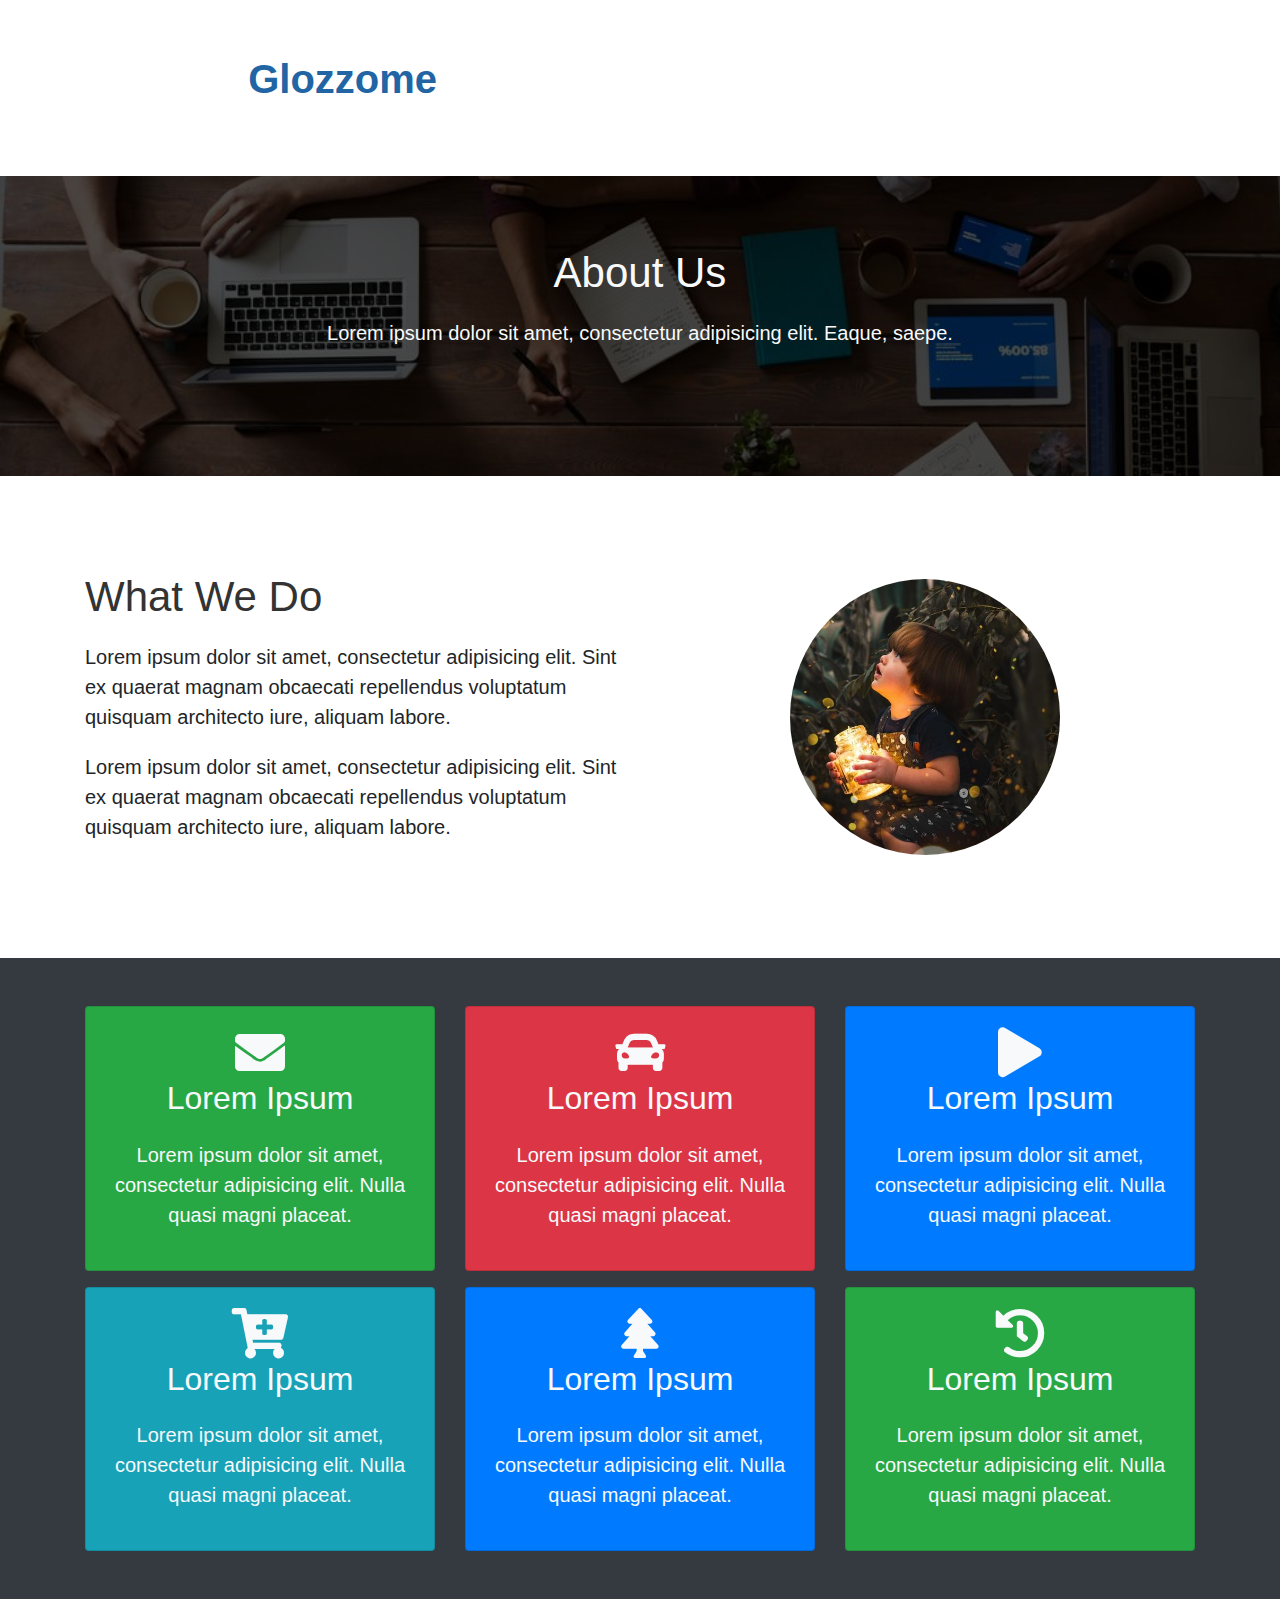
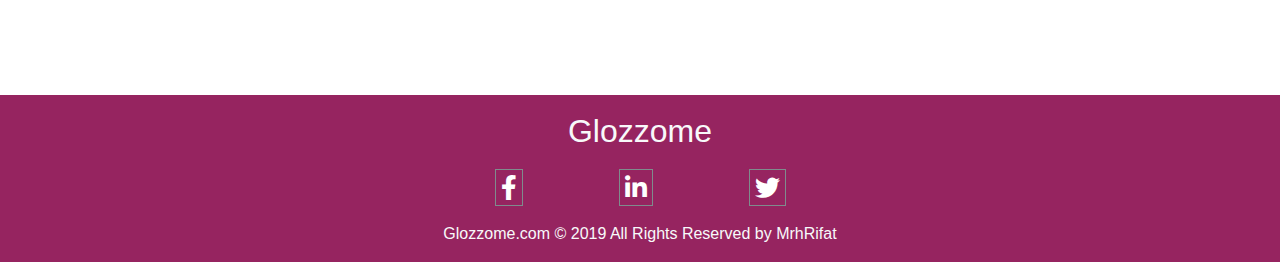
<file: about.html>
<!DOCTYPE html>
<html lang="en">
<head>
	<title>Glozzome</title>
	<meta charset="utf-8">
	<meta name="viewport" content="width:device-width; initial-scale=1.0">
	<link rel="shortcut icon" type="image/x-icon" href="img/favicon.png">
	<link rel="stylesheet" type="text/css" href="css/bootstrap.min.css">
	<link rel="stylesheet" type="text/css" href="css/main.css">
	<link rel="stylesheet" type="text/css" href="css/uikit.min.css"> 
	<link rel="stylesheet" type="text/css" href="css/fontawesome/css/all.css">

</head>
<body>

	<!-- Navbar Section Start -->
	<nav class="navbar navbar-dark navbar-expand-lg"  uk-sticky="top:100; animation: uk-animation-slide-top; bottom: #sticky-on-scroll-up">
		<div class="container">
			<a href="index.html" class="navbar-brand">
				<img src="img/logo1.png" class="img-fluid p-0" style="width: 35%; filter: brightness(0) invert(1);">
				<div class="ml-2 p-0 d-inline webT">Glozzome</div>
			</a>
			<button class="navbar-toggler navbar-toggler-right" data-toggle="collapse" data-target="#navBar">
				<span class="navbar-toggler-icon"></span>
			</button>
			<div class="collapse navbar-collapse" id="navBar">
				<ul class="navbar-nav  ml-auto ">

					<li class="nav-item">
						<a class="nav-link " href="index.html">Home</a>
					</li>
					<li class="nav-item active">
						<a class="nav-link" href="about.html">About</a>
					</li>
					<li class="nav-item">
						<a class="nav-link" href="services.html">Services</a>
					</li>
					<li class="nav-item">
						<a class="nav-link" href="blog.html">Blog</a>
					</li>
					<li class="nav-item">
						<a class="nav-link" href="contact.html">Contact</a>
					</li>
				</ul>
			</div>
		</div>
	</nav>
	<!-- Nav Section End -->

	
	<!-- About Section Start -->
	<section id="about"   class="text-center py-5 text-light">
		<div class="inner-overlay">
			<div class="container">
				<div class="row">
					<div class="col mt-5 pt-4">
						<h1 class="text-light">About Us</h1 >
						<p class="lead">
							Lorem ipsum dolor sit amet, consectetur adipisicing elit. Eaque, saepe.
						</p>
					</div>
				</div>
			</div>
		</div>
	</section>
	<!-- About Section End -->

	<!-- Info Section Start -->
	<section id="about-info" class="py-5 my-5">
		<div class="container">
			<div class="row">
				<div class="col-lg-6 col-md-6  align-self-center">
					<h1>What We Do</h1>
					<p class="lead">
						Lorem ipsum dolor sit amet, consectetur adipisicing elit. Sint ex quaerat magnam obcaecati repellendus voluptatum quisquam architecto iure, aliquam labore.
					</p>
					<p class="lead">
						Lorem ipsum dolor sit amet, consectetur adipisicing elit. Sint ex quaerat magnam obcaecati repellendus voluptatum quisquam architecto iure, aliquam labore.
					</p>
				</div>
				<div class="col-lg-6 col-md-6 align-self-center text-center">
					<img src="img/about/info.jpg" 
					class="img-fluid w-50 h-70 rounded-circle">
				</div>
			</div>
		</div>
	</section>
	<!-- About Info Section End -->

	<!-- About Services Section Start -->
	<section id="about-services" class="py-5 text-light
	text-center bg-dark">
	<div class="container">
		<div class="row">
			<div class="col-lg-4 col-md-4">
				<div class="card bg-success ">
					<div class="card-body">
						<i class="fas fa-envelope"></i>
						<h2 class="text-light m-0">Lorem Ipsum</h2>
						<p class="lead">Lorem ipsum dolor sit amet, consectetur adipisicing elit. Nulla quasi magni placeat.</p>
					</div>
				</div>
			</div>
			<div class="col-lg-4 col-md-4">
				<div class="card bg-danger ">
					<div class="card-body">
						<i class="fas fa-car"></i>
						<h2 class="text-light m-0">Lorem Ipsum</h2>
						<p class="lead">Lorem ipsum dolor sit amet, consectetur adipisicing elit. Nulla quasi magni placeat.</p>
					</div>
				</div>
			</div>
			<div class="col-lg-4 col-md-4">
				<div class="card bg-primary ">
					<div class="card-body">
						<i class="fas fa-play"></i>
						<h2 class="text-light m-0">Lorem Ipsum</h2>
						<p class="lead">Lorem ipsum dolor sit amet, consectetur adipisicing elit. Nulla quasi magni placeat.</p>
					</div>
				</div>
			</div>
		</div>
		<div class="row mt-3">
			<div class="col-lg-4 col-md-4">
				<div class="card bg-info ">
					<div class="card-body">
						<i class="fas fa-cart-plus"></i>
						<h2 class="text-light m-0">Lorem Ipsum</h2>
						<p class="lead">Lorem ipsum dolor sit amet, consectetur adipisicing elit. Nulla quasi magni placeat.</p>
					</div>
				</div>
			</div>
			<div class="col-lg-4 col-md-4">
				<div class="card bg-primary ">
					<div class="card-body">
						<i class="fas fa-tree"></i>
						<h2 class="text-light m-0">Lorem Ipsum</h2>
						<p class="lead">Lorem ipsum dolor sit amet, consectetur adipisicing elit. Nulla quasi magni placeat.</p>
					</div>
				</div>
			</div>
			<div class="col-lg-4 col-md-4">
				<div class="card bg-success ">
					<div class="card-body">
						<i class="fas fa-history"></i>
						<h2 class="text-light m-0">Lorem Ipsum</h2>
						<p class="lead">Lorem ipsum dolor sit amet, consectetur adipisicing elit. Nulla quasi magni placeat.</p>
					</div>
				</div>
			</div>
		</div>
	</div>
</section>
<!-- About Services Section End-->

<!-- About Testimonial Section Start -->
<section id="about-testimonial" class="py-5">
	
</section>
<!-- About Testimonial Section End -->

<!-- Footer Section Start -->
<footer id="footer" class="py-3 text-center text-light">
	<div class="container">
		<div class="row">
			<div class="col">
				<h2 class="display-5 mb-0 text-light">Glozzome</h2>
				<div class="d-flex flex-row justify-content-center p-3">
					<div class="px-5">
						<a href="#">
							<i class="fab fa-facebook-f"></i>
						</a>
					</div>
					<div class="px-5">
						<a href="#">
							<i class="fab fa-linkedin-in"></i>
						</a>
					</div>
					<div class="px-5">
						<a href="#">
							<i class="fab fa-twitter"></i>
						</a>
					</div>
				</div>
			</div>
		</div>
		<div class="row">
			<div class="col">
				Glozzome.com © 2019 All Rights Reserved by MrhRifat
			</div>
		</div>
	</div>
</footer>

<script type="text/javascript" src="js/jquery-slim.min.js"></script>
<script type="text/javascript" src="js/popper.min.js"></script>
<script type="text/javascript" src="js/bootstrap.min.js"></script>
<script type="text/javascript" src="js/uikit.min.js"></script>
<script type="text/javascript" src="js/uikit-icons.min.js"></script>
</body>
</html>
</file>
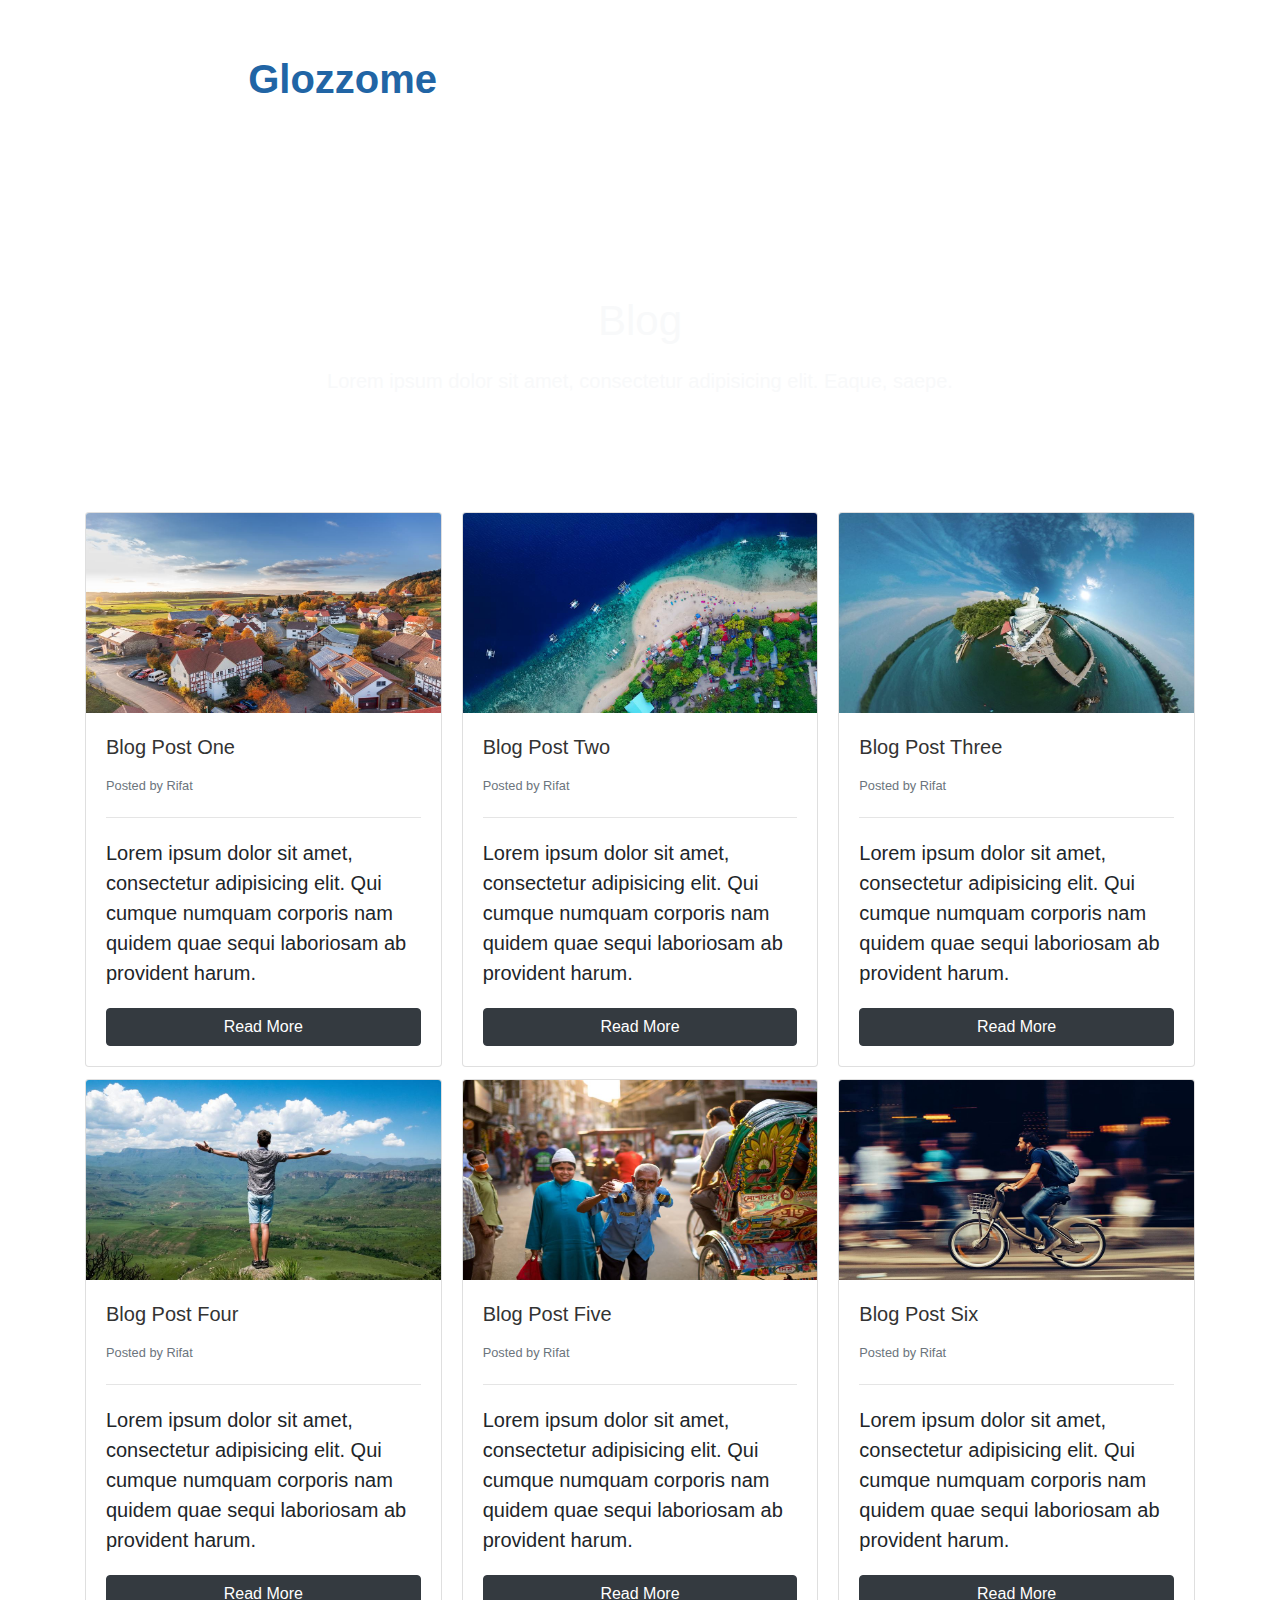
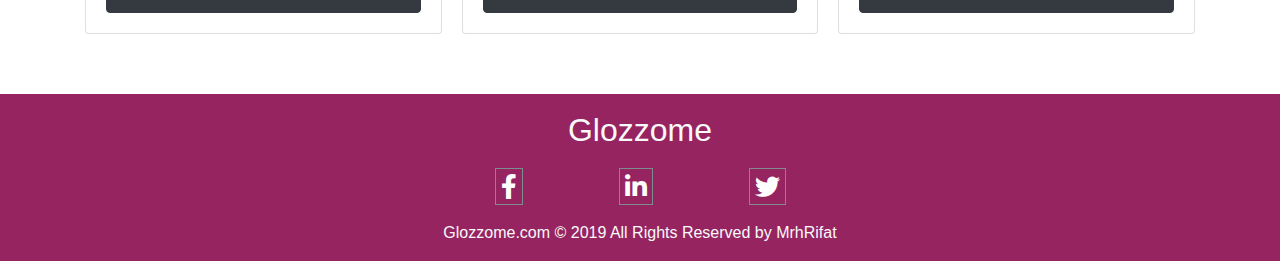
<file: blog.html>
<!DOCTYPE html>
<html lang="en">
<head>
	<title>Glozzome</title>
	<meta charset="utf-8">
	<meta name="viewport" content="width:device-width; initial-scale=1.0">
	<link rel="shortcut icon" type="image/x-icon" href="img/favicon.png">
	<link rel="stylesheet" type="text/css" href="css/bootstrap.min.css">
	<link rel="stylesheet" type="text/css" href="css/main.css">
	<link rel="stylesheet" type="text/css" href="css/uikit.min.css"> 
	<link rel="stylesheet" type="text/css" href="css/fontawesome/css/all.css">

</head>
<body>

	<!-- Navbar Section Start -->
	<nav class="navbar navbar-dark navbar-expand-lg"  uk-sticky="top:100; animation: uk-animation-slide-top; bottom: #sticky-on-scroll-up">
		<div class="container">
			<a href="index.html" class="navbar-brand">
				<img src="img/logo1.png" class="img-fluid p-0" style="width: 35%; filter: brightness(0) invert(1);">
				<div class="ml-2 p-0 d-inline webT">Glozzome</div>
			</a>
			<button class="navbar-toggler navbar-toggler-right" data-toggle="collapse" data-target="#navBar">
				<span class="navbar-toggler-icon"></span>
			</button>
			<div class="collapse navbar-collapse" id="navBar">
				<ul class="navbar-nav  ml-auto ">

					<li class="nav-item">
						<a class="nav-link " href="index.html">Home</a>
					</li>
					<li class="nav-item ">
						<a class="nav-link" href="about.html">About</a>
					</li>
					<li class="nav-item">
						<a class="nav-link" href="services.html">Services</a>
					</li>
					<li class="nav-item  active">
						<a class="nav-link" href="blog.html">Blog</a>
					</li>
					<li class="nav-item">
						<a class="nav-link" href="contact.html">Contact</a>
					</li>
				</ul>
			</div>
		</div>
	</nav>
	<!-- Nav Section End -->

	
	<!-- Blog Section Start -->
	<section id="Payment" class="text-center py-5 text-light">
		<div class="inner-overlay">
			<div class="container">
				<div class="row">
					<div class="col mt-5 pt-4">
						<h1 class="text-light">Blog</h1 >
						<p class="lead">
							Lorem ipsum dolor sit amet, consectetur adipisicing elit. Eaque, saepe.
						</p>
					</div>
				</div>
			</div>
		</div>
	</section>
	<!-- Blog Section End -->

	<!-- Blog Post Section Start -->
	<section id="blog-post" class="py-5">
		<div class="container">
			<div class="row">
				<div class="col col-md-12">
					<div class="card-columns">
						<div class="card">
							<img src="img/gallery1.jpg" class="img-fluid card-img-top">
							<div class="card-body">
								<h4 class="card-title">Blog Post One</h4>
								<small class="text-muted">Posted by Rifat</small>
								<hr>
								<p class="lead">Lorem ipsum dolor sit amet, consectetur adipisicing elit. Qui cumque numquam corporis nam quidem quae sequi laboriosam ab provident harum.</p>
								<a href="#" class="btn btn-dark btn-block">Read More</a>
							</div>
						</div>
						<div class="card">
							<img src="img/gallery7.jpg" class="img-fluid card-img-top">
							<div class="card-body">
								<h4 class="card-title">Blog Post Two</h4>
								<small class="text-muted">Posted by Rifat</small>
								<hr>
								<p class="lead">Lorem ipsum dolor sit amet, consectetur adipisicing elit. Qui cumque numquam corporis nam quidem quae sequi laboriosam ab provident harum.</p>
								<a href="#" class="btn btn-dark btn-block">Read More</a>
							</div>
						</div>
						<div class="card">
							<img src="img/gallery9.jpg" class="img-fluid card-img-top">
							<div class="card-body">
								<h4 class="card-title">Blog Post Three</h4>
								<small class="text-muted">Posted by Rifat</small>
								<hr>
								<p class="lead">Lorem ipsum dolor sit amet, consectetur adipisicing elit. Qui cumque numquam corporis nam quidem quae sequi laboriosam ab provident harum.</p>
								<a href="#" class="btn btn-dark btn-block">Read More</a>
							</div>
						</div>
					</div>
				</div>
			</div>
			<div class="row">
				<div class="col">
					<div class="card-columns">
						<div class="card">
							<img src="img/gallery3.jpg" class="img-fluid card-img-top">
							<div class="card-body">
								<h4 class="card-title">Blog Post Four</h4>
								<small class="text-muted">Posted by Rifat</small>
								<hr>
								<p class="lead">Lorem ipsum dolor sit amet, consectetur adipisicing elit. Qui cumque numquam corporis nam quidem quae sequi laboriosam ab provident harum.</p>
								<a href="#" class="btn btn-dark btn-block">Read More</a>
							</div>
						</div>
						<div class="card">
							<img src="img/gallery5.jpg" class="img-fluid card-img-top">
							<div class="card-body">
								<h4 class="card-title">Blog Post Five</h4>
								<small class="text-muted">Posted by Rifat</small>
								<hr>
								<p class="lead">Lorem ipsum dolor sit amet, consectetur adipisicing elit. Qui cumque numquam corporis nam quidem quae sequi laboriosam ab provident harum.</p>
								<a href="#" class="btn btn-dark btn-block">Read More</a>
							</div>
						</div>
						<div class="card">
							<img src="img/gallery4.jpg" class="img-fluid card-img-top">
							<div class="card-body">
								<h4 class="card-title">Blog Post Six</h4>
								<small class="text-muted">Posted by Rifat</small>
								<hr>
								<p class="lead">Lorem ipsum dolor sit amet, consectetur adipisicing elit. Qui cumque numquam corporis nam quidem quae sequi laboriosam ab provident harum.</p>
								<a href="#" class="btn btn-dark btn-block">Read More</a>
							</div>
						</div>
					</div>
				</div>
			</div>
		</div>
	</section>
	<!-- Blog Post Section End -->


	<!-- Footer Section Start -->
	<footer id="footer" class="py-3 text-center text-light">
		<div class="container">
			<div class="row">
				<div class="col">
					<h2 class="display-5 mb-0 text-light">Glozzome</h2>
					<div class="d-flex flex-row justify-content-center p-3">
						<div class="px-5">
							<a href="#">
								<i class="fab fa-facebook-f"></i>
							</a>
						</div>
						<div class="px-5">
							<a href="#">
								<i class="fab fa-linkedin-in"></i>
							</a>
						</div>
						<div class="px-5">
							<a href="#">
								<i class="fab fa-twitter"></i>
							</a>
						</div>
					</div>
				</div>
			</div>
			<div class="row">
				<div class="col">
					Glozzome.com © 2019 All Rights Reserved by MrhRifat
				</div>
			</div>
		</div>
	</footer>

	<script type="text/javascript" src="js/jquery-slim.min.js"></script>
	<script type="text/javascript" src="js/popper.min.js"></script>
	<script type="text/javascript" src="js/bootstrap.min.js"></script>
	<script type="text/javascript" src="js/uikit.min.js"></script>
	<script type="text/javascript" src="js/uikit-icons.min.js"></script>
</body>
</html>
</file>
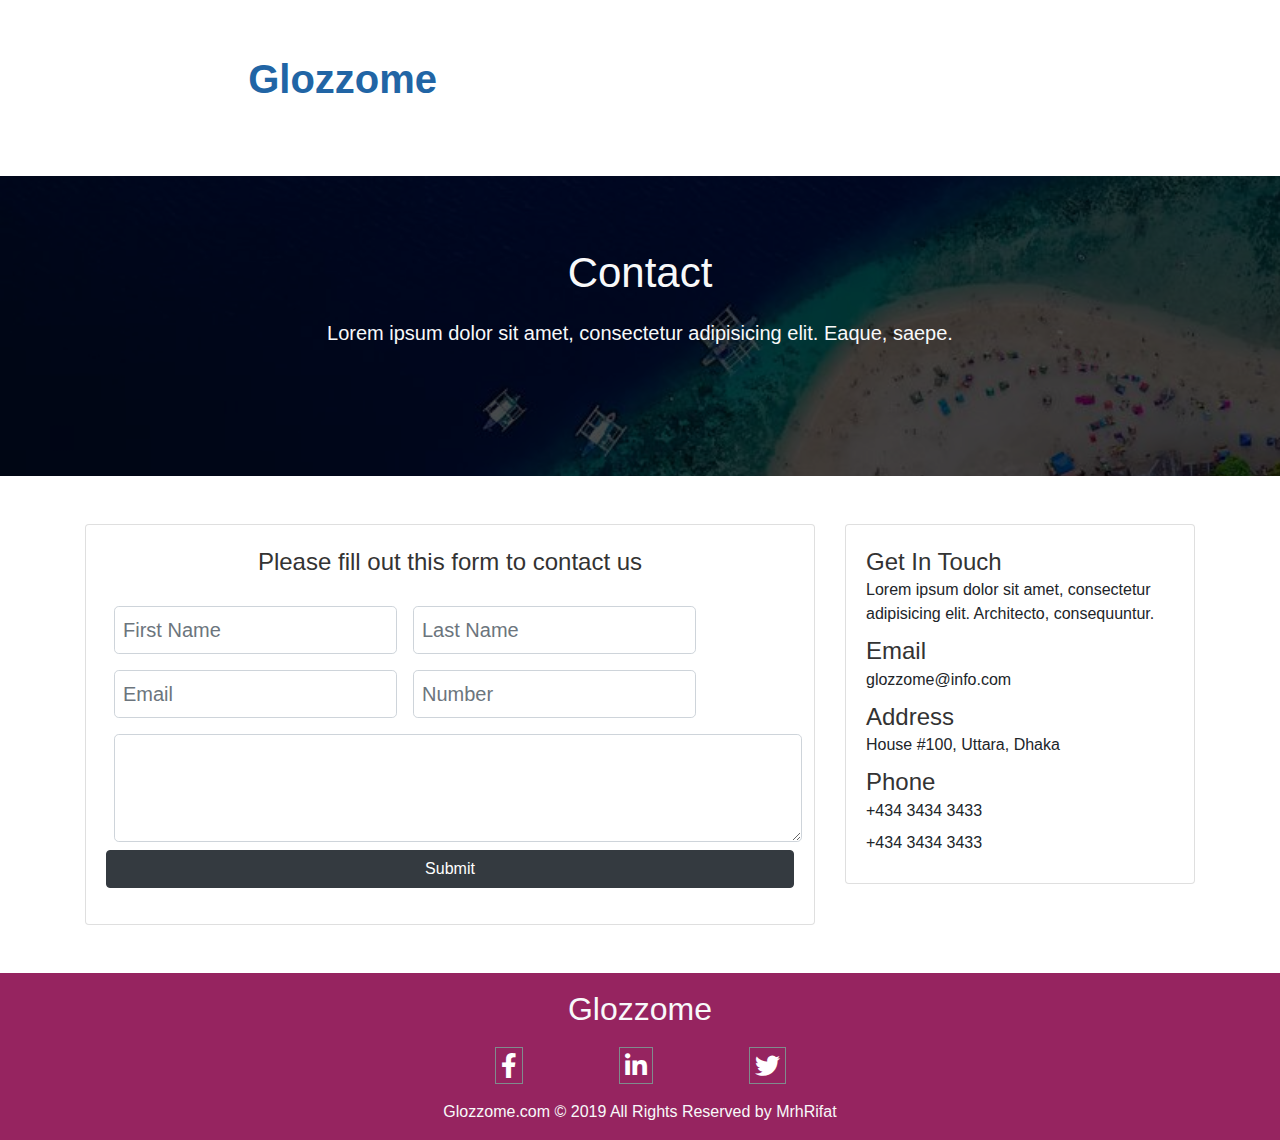
<file: contact.html>
<!DOCTYPE html>
<html lang="en">
<head>
	<title>Glozzome</title>
	<meta charset="utf-8">
	<meta name="viewport" content="width:device-width; initial-scale=1.0">
	<link rel="shortcut icon" type="image/x-icon" href="img/favicon.png">
	<link rel="stylesheet" type="text/css" href="css/bootstrap.min.css">
	<link rel="stylesheet" type="text/css" href="css/main.css">
	<link rel="stylesheet" type="text/css" href="css/uikit.min.css"> 
	<link rel="stylesheet" type="text/css" href="css/fontawesome/css/all.css">

</head>
<body>

	<!-- Navbar Section Start -->
	<nav class="navbar navbar-dark navbar-expand-lg"  uk-sticky="top:100; animation: uk-animation-slide-top; bottom: #sticky-on-scroll-up">
		<div class="container">
			<a href="index.html" class="navbar-brand">
				<img src="img/logo1.png" class="img-fluid p-0" style="width: 35%; filter: brightness(0) invert(1);">
				<div class="ml-2 p-0 d-inline webT">Glozzome</div>
			</a>
			<button class="navbar-toggler navbar-toggler-right" data-toggle="collapse" data-target="#navBar">
				<span class="navbar-toggler-icon"></span>
			</button>
			<div class="collapse navbar-collapse" id="navBar">
				<ul class="navbar-nav  ml-auto ">

					<li class="nav-item">
						<a class="nav-link " href="index.html">Home</a>
					</li>
					<li class="nav-item ">
						<a class="nav-link" href="about.html">About</a>
					</li>
					<li class="nav-item">
						<a class="nav-link" href="services.html">Services</a>
					</li>
					<li class="nav-item ">
						<a class="nav-link" href="blog.html">Blog</a>
					</li>
					<li class="nav-item active">
						<a class="nav-link" href="contact.html">Contact</a>
					</li>
				</ul>
			</div>
		</div>
	</nav>
	<!-- Nav Section End -->

	
	<!-- Contact Section Start -->
	<section id="contact" class="text-center py-5 text-light">
		<div class="inner-overlay">
			<div class="container">
				<div class="row">
					<div class="col mt-5 pt-4">
						<h1 class="text-light">Contact</h1 >
						<p class="lead">
							Lorem ipsum dolor sit amet, consectetur adipisicing elit. Eaque, saepe.
						</p>
					</div>
				</div>
			</div>
		</div>
	</section>
	<!-- Contact Section End -->

	<!-- Contact Main Section Start -->
	<section class="py-5" id="contact-main">
		<div class="container">
			<div class="row"> 
				 <div class="col-lg-8">
				 	<div class="card">
				 		<div class="card-body">
				 			<form class="form-group">
				 				<h3 class="text-center">Please fill out this form to contact us</h3>
				 				<div class="form-inline">
				 					<input type="text" placeholder="First Name"required class="form-control form-control-lg p-2 m-2">
				 					<input type="text" placeholder="Last Name"required class="form-control form-control-lg p-2 m-2">
				 				</div>
				 				<div class="form-inline">
				 					<input type="email" placeholder="Email"required class="form-control form-control-lg p-2 m-2">
				 					<input type="text" placeholder="Number"required class="form-control form-control-lg p-2 m-2">
				 				</div>
				 				<div>
				 					<textarea rows="3" placeholder="Message" class="form-control form-control-lg p-2 m-2" required>
				 					</textarea>
				 					<input type="submit" value="Submit" class="btn btn-dark btn-block ">
				 				</div>
				 			</form>
				 		</div>
				 	</div>
				 </div>
				 <div class="col-lg-4">
				 	<div class="card">
				 		<div class="card-body">
				 			<h3 class="card-title m-0">Get In Touch</h3>
				 			<p class="m-0 mb-2">
				 			 	Lorem ipsum dolor sit amet, consectetur adipisicing elit. Architecto, consequuntur.
				 			 </p>
				 			 <h3 class="card-title m-0">Email</h3>
				 			 <p class="m-0 mb-2">
				 			 	glozzome@info.com
				 			 </p>
				 			 <h3 class="card-title m-0">Address</h3>
				 			 <p class="m-0 mb-2">
				 			 	House #100, Uttara, Dhaka
				 			 </p>
				 			 <h3 class="card-title m-0">Phone</h3>
				 			 <p class="m-0 mb-2">
				 			 	+434 3434 3433
				 			 </p>
				 			 <p class="m-0 mb-2">
				 			 	+434 3434 3433
				 			 </p>                                         
				 		</div>
				 	</div>
				 </div>				 
			</div>
		</div>
	</section>
	<!-- Contact Main Section End -->


	<!-- Footer Section Start -->
	<footer id="footer" class="py-3 text-center text-light">
		<div class="container">
			<div class="row">
				<div class="col">
					<h2 class="display-5 mb-0 text-light">Glozzome</h2>
					<div class="d-flex flex-row justify-content-center p-3">
						<div class="px-5">
							<a href="#">
								<i class="fab fa-facebook-f"></i>
							</a>
						</div>
						<div class="px-5">
							<a href="#">
								<i class="fab fa-linkedin-in"></i>
							</a>
						</div>
						<div class="px-5">
							<a href="#">
								<i class="fab fa-twitter"></i>
							</a>
						</div>
					</div>
				</div>
			</div>
			<div class="row">
				<div class="col">
					Glozzome.com © 2019 All Rights Reserved by MrhRifat
				</div>
			</div>
		</div>
	</footer>

	<script type="text/javascript" src="js/jquery-slim.min.js"></script>
	<script type="text/javascript" src="js/popper.min.js"></script>
	<script type="text/javascript" src="js/bootstrap.min.js"></script>
	<script type="text/javascript" src="js/uikit.min.js"></script>
	<script type="text/javascript" src="js/uikit-icons.min.js"></script>
</body>
</html>
</file>
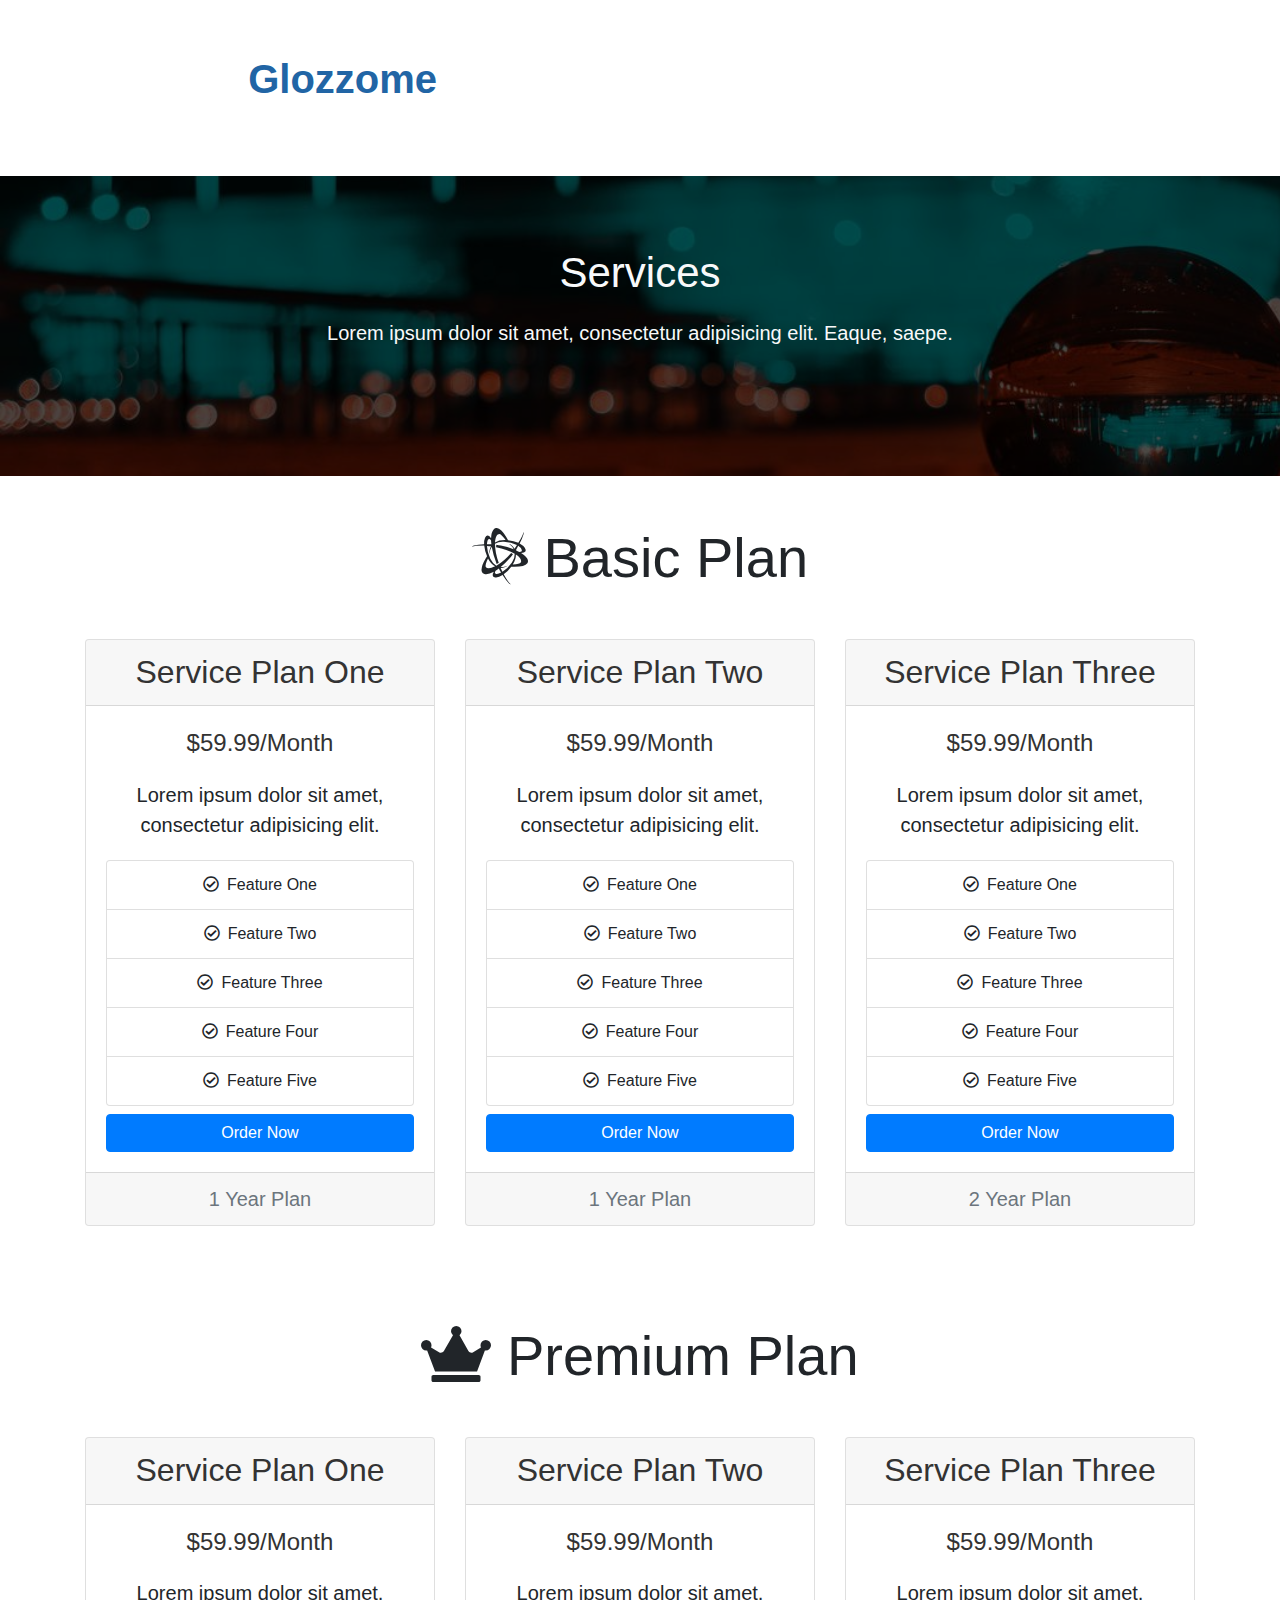
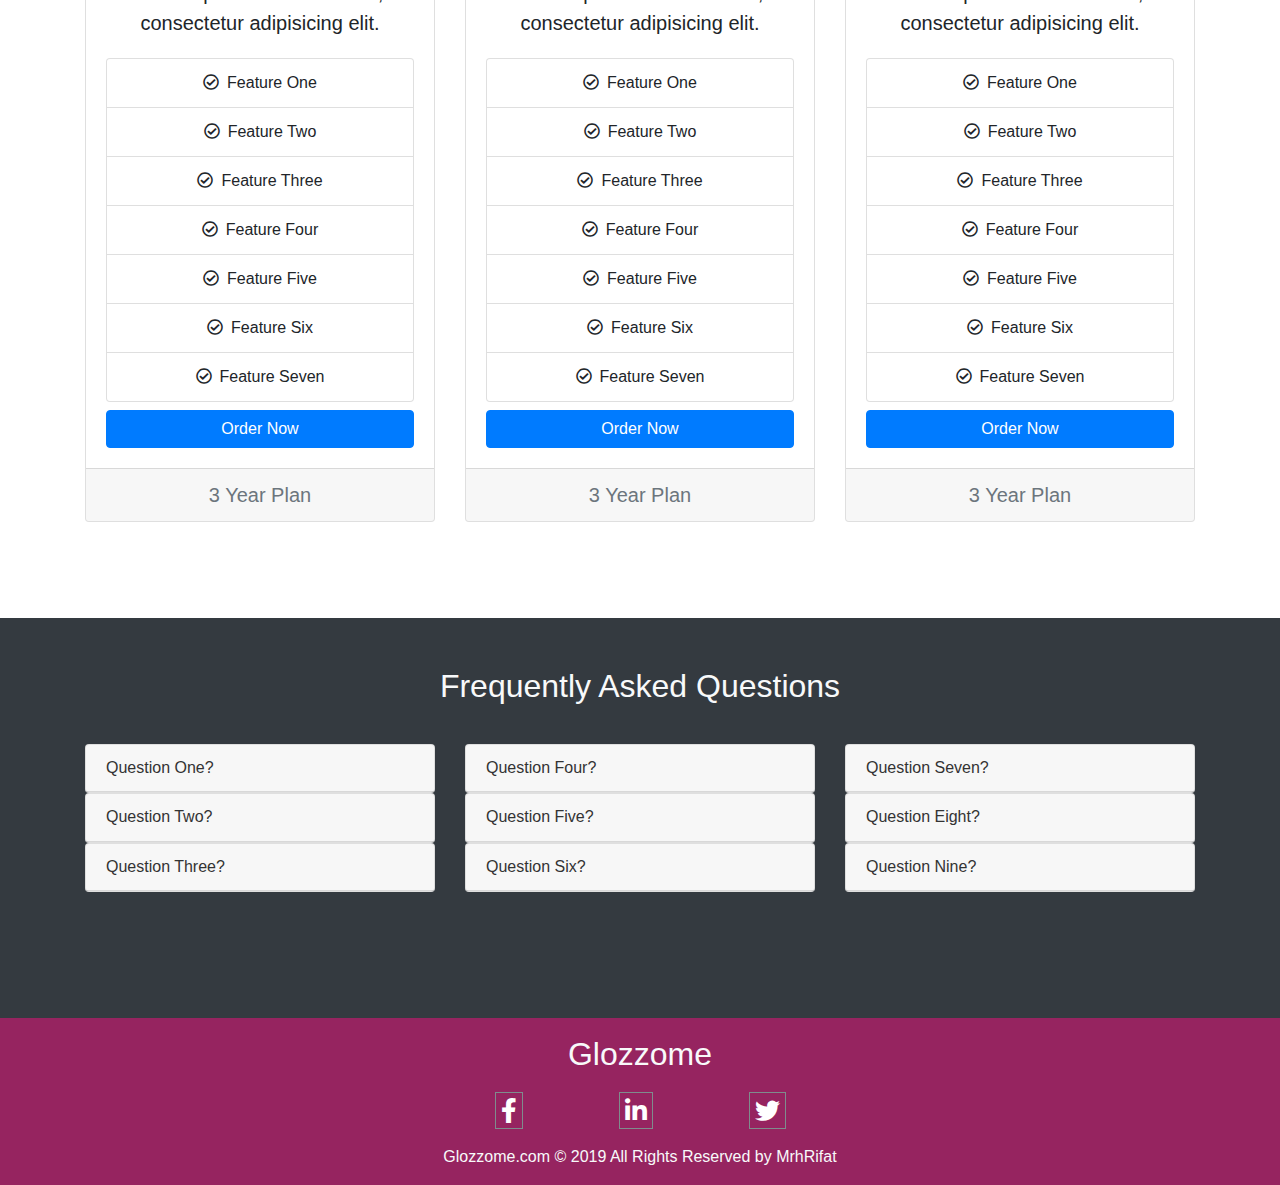
<file: services.html>
<!DOCTYPE html>
<html lang="en">
<head>
	<title>Glozzome</title>
	<meta charset="utf-8">
	<meta name="viewport" content="width:device-width; initial-scale=1.0">
	<link rel="shortcut icon" type="image/x-icon" href="img/favicon.png">
	<link rel="stylesheet" type="text/css" href="css/bootstrap.min.css">
	<link rel="stylesheet" type="text/css" href="css/main.css">
	<link rel="stylesheet" type="text/css" href="css/uikit.min.css"> 
	<link rel="stylesheet" type="text/css" href="css/fontawesome/css/all.css">

</head>
<body>

	<!-- Navbar Section Start -->
	<nav class="navbar navbar-dark navbar-expand-lg"  uk-sticky="top:100; animation: uk-animation-slide-top; bottom: #sticky-on-scroll-up">
		<div class="container">
			<a href="index.html" class="navbar-brand">
				<img src="img/logo1.png" class="img-fluid p-0" style="width: 35%; filter: brightness(0) invert(1);">
				<div class="ml-2 p-0 d-inline webT">Glozzome</div>
			</a>
			<button class="navbar-toggler navbar-toggler-right" data-toggle="collapse" data-target="#navBar">
				<span class="navbar-toggler-icon"></span>
			</button>
			<div class="collapse navbar-collapse" id="navBar">
				<ul class="navbar-nav  ml-auto ">

					<li class="nav-item">
						<a class="nav-link " href="index.html">Home</a>
					</li>
					<li class="nav-item ">
						<a class="nav-link" href="about.html">About</a>
					</li>
					<li class="nav-item active">
						<a class="nav-link" href="services.html">Services</a>
					</li>
					<li class="nav-item">
						<a class="nav-link" href="blog.html">Blog</a>
					</li>
					<li class="nav-item">
						<a class="nav-link" href="contact.html">Contact</a>
					</li>
				</ul>
			</div>
		</div>
	</nav>
	<!-- Nav Section End -->

	
	<!-- Services Section Start -->
	<section id="services"   class="text-center py-5 text-light">
		<div class="inner-overlay">
			<div class="container">
				<div class="row">
					<div class="col mt-5 pt-4">
						<h1 class="text-light">Services</h1 >
						<p class="lead">
							Lorem ipsum dolor sit amet, consectetur adipisicing elit. Eaque, saepe.
						</p>
					</div>
				</div>
			</div>
		</div>
	</section>
	<!-- Services Section End -->

	<!--Services Table Section Start -->
	<section id="services-table" class="py-5 text-center">
		<div class="container">
			<div class="row">
				<div class="col">
					<span class="text-center display-4"><i class="fab fa-battle-net"></i>    Basic Plan</span>
				</div>
			</div>
			<div class="row my-5">
				<div class="col-lg-4 col-md-4">
					<div class="card">
						<div class="card-header">
							<h2 class="m-0">Service Plan One</h2>
						</div>
						<div class="card-body">
							<h3 class="card-title">$59.99/Month</h3>
							<p class="card-text lead">
								Lorem ipsum dolor sit amet, consectetur adipisicing elit.
							</p>
							<ul class="list-group"> 
								<li class="list-group-item">
									<i class="far fa-check-circle mr-2"></i>Feature One 
								</li>
								<li class="list-group-item">
									<i class="far fa-check-circle mr-2"></i>Feature Two 
								</li>
								<li class="list-group-item">
									<i class="far fa-check-circle mr-2"></i>Feature Three
								</li>
								<li class="list-group-item">
									<i class="far fa-check-circle mr-2"></i>Feature Four
								</li>
								<li class="list-group-item">
									<i class="far fa-check-circle mr-2"></i>Feature Five
								</li>
							</ul>
							<a href="#" class="btn btn-primary btn-block mt-2">Order Now</a>
						</div>
						<div class="card-footer">
							<h4 class="m-0 text-muted">1 Year Plan </h4>
						</div>
					</div>
				</div>
				<div class="col-lg-4 col-md-4">
					<div class="card">
						<div class="card-header">
							<h2 class="m-0">Service Plan Two</h2>
						</div>
						<div class="card-body">
							<h3 class="card-title">$59.99/Month</h3>
							<p class="card-text lead">
								Lorem ipsum dolor sit amet, consectetur adipisicing elit.
							</p>
							<ul class="list-group"> 
								<li class="list-group-item">
									<i class="far fa-check-circle mr-2"></i>Feature One 
								</li>
								<li class="list-group-item">
									<i class="far fa-check-circle mr-2"></i>Feature Two 
								</li>
								<li class="list-group-item">
									<i class="far fa-check-circle mr-2"></i>Feature Three
								</li>
								<li class="list-group-item">
									<i class="far fa-check-circle mr-2"></i>Feature Four
								</li>
								<li class="list-group-item">
									<i class="far fa-check-circle mr-2"></i>Feature Five
								</li>
							</ul>
							<a href="#" class="btn btn-primary btn-block mt-2">Order Now</a>
						</div>
						<div class="card-footer">
							<h4 class="m-0 text-muted">1 Year Plan </h4>
						</div>
					</div>
				</div>
				<div class="col-lg-4 col-md-4">
					<div class="card">
						<div class="card-header">
							<h2 class="m-0">Service Plan Three</h2>
						</div>
						<div class="card-body">
							<h3 class="card-title">$59.99/Month</h3>
							<p class="card-text lead">
								Lorem ipsum dolor sit amet, consectetur adipisicing elit.
							</p>
							<ul class="list-group"> 
								<li class="list-group-item">
									<i class="far fa-check-circle mr-2"></i>Feature One 
								</li>
								<li class="list-group-item">
									<i class="far fa-check-circle mr-2"></i>Feature Two 
								</li>
								<li class="list-group-item">
									<i class="far fa-check-circle mr-2"></i>Feature Three
								</li>
								<li class="list-group-item">
									<i class="far fa-check-circle mr-2"></i>Feature Four
								</li>
								<li class="list-group-item">
									<i class="far fa-check-circle mr-2"></i>Feature Five
								</li>
							</ul>
							<a href="#" class="btn btn-primary btn-block mt-2">Order Now</a>
						</div>
						<div class="card-footer">
							<h4 class="m-0 text-muted">2 Year Plan </h4>
						</div>
					</div>
				</div>
			</div>



			<!-- Premium Plan -->
			<div class="row ">
				<div class="col mt-5">
					<span class="text-center display-4"><i class="fas fa-crown"></i>   Premium Plan</span>
				</div>
			</div>

			<div class="row my-5">
				<div class="col-lg-4 col-md-4">
					<div class="card">
						<div class="card-header">
							<h2 class="m-0">Service Plan One</h2>
						</div>
						<div class="card-body">
							<h3 class="card-title">$59.99/Month</h3>
							<p class="card-text lead">
								Lorem ipsum dolor sit amet, consectetur adipisicing elit.
							</p>
							<ul class="list-group"> 
								<li class="list-group-item">
									<i class="far fa-check-circle mr-2"></i>Feature One 
								</li>
								<li class="list-group-item">
									<i class="far fa-check-circle mr-2"></i>Feature Two 
								</li>
								<li class="list-group-item">
									<i class="far fa-check-circle mr-2"></i>Feature Three
								</li>
								<li class="list-group-item">
									<i class="far fa-check-circle mr-2"></i>Feature Four
								</li>
								<li class="list-group-item">
									<i class="far fa-check-circle mr-2"></i>Feature Five
								</li>
								<li class="list-group-item">
									<i class="far fa-check-circle mr-2"></i>Feature Six
								</li>
								<li class="list-group-item">
									<i class="far fa-check-circle mr-2"></i>Feature Seven
								</li>
							</ul>
							<a href="#" class="btn btn-primary btn-block mt-2">Order Now</a>
						</div>
						<div class="card-footer">
							<h4 class="m-0 text-muted">3 Year Plan </h4>
						</div>
					</div>
				</div>
				<div class="col-lg-4 col-md-4">
					<div class="card">
						<div class="card-header">
							<h2 class="m-0">Service Plan Two</h2>
						</div>
						<div class="card-body">
							<h3 class="card-title">$59.99/Month</h3>
							<p class="card-text lead">
								Lorem ipsum dolor sit amet, consectetur adipisicing elit.
							</p>
							<ul class="list-group"> 
								<li class="list-group-item">
									<i class="far fa-check-circle mr-2"></i>Feature One 
								</li>
								<li class="list-group-item">
									<i class="far fa-check-circle mr-2"></i>Feature Two 
								</li>
								<li class="list-group-item">
									<i class="far fa-check-circle mr-2"></i>Feature Three
								</li>
								<li class="list-group-item">
									<i class="far fa-check-circle mr-2"></i>Feature Four
								</li>
								<li class="list-group-item">
									<i class="far fa-check-circle mr-2"></i>Feature Five
								</li>
								<li class="list-group-item">
									<i class="far fa-check-circle mr-2"></i>Feature Six
								</li>
								<li class="list-group-item">
									<i class="far fa-check-circle mr-2"></i>Feature Seven
								</li>
							</ul>
							<a href="#" class="btn btn-primary btn-block mt-2">Order Now</a>
						</div>
						<div class="card-footer">
							<h4 class="m-0 text-muted">3 Year Plan </h4>
						</div>
					</div>
				</div>
				<div class="col-lg-4 col-md-4">
					<div class="card">
						<div class="card-header">
							<h2 class="m-0">Service Plan Three</h2>
						</div>
						<div class="card-body">
							<h3 class="card-title">$59.99/Month</h3>
							<p class="card-text lead">
								Lorem ipsum dolor sit amet, consectetur adipisicing elit.
							</p>
							<ul class="list-group"> 
								<li class="list-group-item">
									<i class="far fa-check-circle mr-2"></i>Feature One 
								</li>
								<li class="list-group-item">
									<i class="far fa-check-circle mr-2"></i>Feature Two 
								</li>
								<li class="list-group-item">
									<i class="far fa-check-circle mr-2"></i>Feature Three
								</li>
								<li class="list-group-item">
									<i class="far fa-check-circle mr-2"></i>Feature Four
								</li>
								<li class="list-group-item">
									<i class="far fa-check-circle mr-2"></i>Feature Five
								</li>
								<li class="list-group-item">
									<i class="far fa-check-circle mr-2"></i>Feature Six
								</li>
								<li class="list-group-item">
									<i class="far fa-check-circle mr-2"></i>Feature Seven
								</li>
							</ul>
							<a href="#" class="btn btn-primary btn-block mt-2">Order Now</a>
						</div>
						<div class="card-footer">
							<h4 class="m-0 text-muted">3 Year Plan </h4>
						</div>
					</div>
				</div>
			</div>
		</div>
	</section>
	<!--Services Table Section End-->

	<!-- Services FAQ Section Start -->
	<section id="services-faq" class="py-5 bg-dark">
		<div class="container">
			<div class="row mb-3">
				<div class="col">
					<h2 class="text-light text-center">Frequently Asked Questions</h2>
				</div>
			</div>
			<div class="row">
				<div class="col-lg-4 col-sm-4">
					<div id="accordion" role="tablist">
						<div class="card">
							<div class="card-header" role="tab">
								<h5 class="mb-0">
									<div data-toggle="collapse" href="#f1">
										Question One?
									</div>
								</h5>
							</div>
							<div class="collapse" data-parent="#accordion" id="f1">
								<div class="card-body">
									<p>
										Occaecat labore cupidatat dolore velit id eiusmod occaecat magna nostrud excepteur ut ea est occaecat.
									</p>
								</div>
							</div>
						</div>
						<div class="card">
							<div class="card-header" role="tab">
								<h5 class="mb-0"> 
									<div href="#f2" data-toggle="collapse">
										Question Two?
									</div>
								</h5>
							</div>
							<div class="collapse" data-parent="#accordion" id="f2">
								<div class="card-body">
									<p>
										Occaecat labore cupidatat dolore velit id eiusmod occaecat magna nostrud excepteur ut ea est occaecat.
									</p>
								</div>
							</div>
						</div>
						<div class="card">
							<div class="card-header" role="tab">
								<h5 class="mb-0"> 
									<div href="#f3" data-toggle="collapse">
										Question Three?
									</div>
								</h5>
							</div>
							<div class="collapse" data-parent="#accordion" id="f3">
								<div class="card-body">
									<p>
										Occaecat labore cupidatat dolore velit id eiusmod occaecat magna nostrud excepteur ut ea est occaecat.
									</p>
								</div>
							</div>
						</div>
					</div>
				</div>
				<div class="col-lg-4 col-sm-4">
					<div id="accordion2" role="tablist">
						<div class="card">
							<div class="card-header" role="tab">
								<h5 class="mb-0">
									<div data-toggle="collapse" href="#f4">
										Question Four?
									</div>
								</h5>
							</div>
							<div class="collapse" data-parent="#accordion2" id="f4">
								<div class="card-body">
									<p>
										Occaecat labore cupidatat dolore velit id eiusmod occaecat magna nostrud excepteur ut ea est occaecat.
									</p>
								</div>
							</div>
						</div>
						<div class="card">
							<div class="card-header" role="tab">
								<h5 class="mb-0"> 
									<div href="#f5" data-toggle="collapse">
										Question Five?
									</div>
								</h5>
							</div>
							<div class="collapse" data-parent="#accordion2" id="f5">
								<div class="card-body">
									<p>
										Occaecat labore cupidatat dolore velit id eiusmod occaecat magna nostrud excepteur ut ea est occaecat.
									</p>
								</div>
							</div>
						</div>
						<div class="card">
							<div class="card-header" role="tab">
								<h5 class="mb-0"> 
									<div href="#f6" data-toggle="collapse">
										Question Six?
									</div>
								</h5>
							</div>
							<div class="collapse" data-parent="#accordion2" id="f6">
								<div class="card-body">
									<p>
										Occaecat labore cupidatat dolore velit id eiusmod occaecat magna nostrud excepteur ut ea est occaecat.
									</p>
								</div>
							</div>
						</div>
					</div>
				</div>
				<div class="col-lg-4 col-sm-4">
					<div id="accordion3" role="tablist">
						<div class="card">
							<div class="card-header" role="tab">
								<h5 class="mb-0">
									<div data-toggle="collapse" href="#f7">
										Question Seven?
									</div>
								</h5>
							</div>
							<div class="collapse" data-parent="#accordion3" id="f7">
								<div class="card-body">
									<p>
										Occaecat labore cupidatat dolore velit id eiusmod occaecat magna nostrud excepteur ut ea est occaecat.
									</p>
								</div>
							</div>
						</div>
						<div class="card">
							<div class="card-header" role="tab">
								<h5 class="mb-0"> 
									<div href="#f8" data-toggle="collapse">
										Question Eight?
									</div>
								</h5>
							</div>
							<div class="collapse" data-parent="#accordion3" id="f8">
								<div class="card-body">
									<p>
										Occaecat labore cupidatat dolore velit id eiusmod occaecat magna nostrud excepteur ut ea est occaecat.
									</p>
								</div>
							</div>
						</div>
						<div class="card">
							<div class="card-header" role="tab">
								<h5 class="mb-0"> 
									<div href="#f9" data-toggle="collapse">
										Question Nine?
									</div>
								</h5>
							</div>
							<div class="collapse" data-parent="#accordion3" id="f9">
								<div class="card-body">
									<p>
										Occaecat labore cupidatat dolore velit id eiusmod occaecat magna nostrud excepteur ut ea est occaecat.
									</p>
								</div>
							</div>
						</div>
					</div>
				</div>
			</div>
		</div>
	</section>
	<!-- Services FAQ Section End -->


	<!-- Footer Section Start -->
	<footer id="footer" class="py-3 text-center text-light">
		<div class="container">
			<div class="row">
				<div class="col">
					<h2 class="display-5 mb-0 text-light">Glozzome</h2>
					<div class="d-flex flex-row justify-content-center p-3">
						<div class="px-5">
							<a href="#">
								<i class="fab fa-facebook-f"></i>
							</a>
						</div>
						<div class="px-5">
							<a href="#">
								<i class="fab fa-linkedin-in"></i>
							</a>
						</div>
						<div class="px-5">
							<a href="#">
								<i class="fab fa-twitter"></i>
							</a>
						</div>
					</div>
				</div>
			</div>
			<div class="row">
				<div class="col">
					Glozzome.com © 2019 All Rights Reserved by MrhRifat
				</div>
			</div>
		</div>
	</footer>

	<script type="text/javascript" src="js/jquery-slim.min.js"></script>
	<script type="text/javascript" src="js/popper.min.js"></script>
	<script type="text/javascript" src="js/bootstrap.min.js"></script>
	<script type="text/javascript" src="js/uikit.min.js"></script>
	<script type="text/javascript" src="js/uikit-icons.min.js"></script>
</body>
</html>
</file>
<file: css/main.css>
html{
	scroll-behavior: smooth;
}
body{

}
.navbar {
	background:#ffffff84;
}
.navbar-nav  li a:hover {
	color:#121010 !important;
}
.navbar .webT{
	font-size: 40px;
	color:#2165a5 !important;
	font-weight: bold;
}

/*Slider*/
.carousel-item{
	height: 500px;
}
.crs-img-1{
	background: url('../img/slider-img1.jpg');
	background-size: cover;
	background-position: center;
	width:100%;
}
.crs-img-2{
	background: url('../img/slider-img2.jpg');
	background-size: cover;
	background-position: center;
	width:100%;
}
.crs-img-3{
	background: url('../img/slider-img3.jpg');
	background-size: cover;
	background-position: center;
	width:100%;
}
.crs-img-4{
	background: url('../img/slider-img4.jpg');
	background-size: cover;
	background-position: center;
	width:100%;
}


/*Showcase*/
#showcase .fas{
	font-size:35px;

}

/*Get Started*/
#get-started{
	background:url('../img/showcase2.jpg');
	background-attachment: fixed;
	background-size: cover;
	position: relative;
	background-repeat: no-repeat;
	min-height: 250px;
}
#get-started .inner-overlay{
	background:rgba(24, 177, 185, 0.7);
	position: absolute;
	top: 0;
	left: 0;
	height: 100%;
	width: 100%
}

/*Info */
#info .infoS{
	margin-top:70px;
}
#info img{
	border-radius: 5px;
}

/*Video*/
#video{
	position: relative;
	background:url('../img/video.jpg');
	background-size: cover;
	background-attachment: fixed;
	background-repeat: no-repeat;
	min-height: 300px;

}
#video .video-overlay{
	position: absolute;
	min-height: 300px;
	top: 0;
	left: 0;
	width: 100%;
	background: rgba(0,0,0,0.7);
}
#video .fas{
	color: #f9f9f9;
	font-size: 50px;
}

/*Gallery*/
#gallery img{
	max-height: 200px;
	width: 100%;

}

/*Footer*/
#footer{
	background:#962460;
}
#footer .fab{
	font-size:25px;
	color:#fff;
	border: 1px solid #7f8c8d;
	padding: 5px;
}
#footer .fab:hover{
	color: #ff0000;
	border-color: #000;
}

/*About Page*/

/*About Section*/
#about{
	background:url('../img/about/back.jpg');
	background-attachment: fixed;
	background-size: cover;
	background-repeat: no-repeat;
	min-height: 300px;
	position: relative;
}
#about .inner-overlay, #services .inner-overlay, #blog .inner-overlay ,
#contact .inner-overlay{
	background:rgba(0,0,0,0.7);
	position: absolute;
	top: 0;
	left: 0;
	width: 100%;
	min-height: 300px;
}
#about-services .fas{
	font-size:50px;
}

/*Services Section*/
/*Services Header*/
#services{
	background:url('../img/slider-img4.jpg');
	background-attachment: fixed;
	background-size: cover;
	background-repeat: no-repeat;
	min-height: 300px;
	position: relative;
}

#services-faq{
	height: 400px;
}
#services-faq .card{
	cursor: pointer;
}
#blog{
	background:url('../img/video.jpg');
	background-attachment: fixed;
	background-size: cover;
	background-repeat: no-repeat;
	min-height: 300px;
	position: relative;
}
#blog-post img{
	height: 200px;
	width: 100%;
}
#contact{
	background:url('../img/gallery7.jpg');
	background-attachment: fixed;
	background-size: cover;
	background-repeat: no-repeat;
	min-height: 300px;
	position: relative;
}


@media (max-width: 991px){
	#info .infoS{
		margin-top:0px;
	}
	#gallery img{
		height: 120px;
	}
}
@media(max-width:767px){

	#get-started .gC{
		margin-top: 0 !important;
	}
	#info p{
		font-size: 15px;
		margin-top: 0;
	}
	#info h3{
		font-size: 20px;
		margin-bottom: 5px;
	}
	#about-services .card {
		margin: 5px 0;
	}
	#services-faq h5{
		font-size: 13px;
	}
	#services-faq p{
		font-size: 10px;
	}
	#services-table .text-center.display-4 {
		font-size: 30px;
	}
}

@media(max-width: 575px){
	#showcase .col-lg-4.col-md-4{
		width: 60%;
		margin: 0 auto;
	}
	#showcase h3{
		margin: 0;
	}
	#info .infoS{
		width: 70%;
		margin: 0 auto;
		margin-bottom:25px;
	}
	#gallery img{
		width: 80%;
		height: 200px;
	}

	#gallery .col-lg-4.col-md-4.col-sm-4{
		width: 80%;
		height: 200px;
		margin: 5px auto;
		margin-left: 50px;
	}

	#services-faq{
		height: 600px;
	}
}
@media(max-width: 420px){
	.navbar .navbar-brand {
		width: 75%;
	}
	#myCarousel .display-4    {
		font-size: 45px !important;
	}
	#showcase .lead{
		font-size: 16px ;
	}
	#get-started  .lead{
		font-size: 16px ;
		margin-top: 0;
	}
	#get-started  h3{
		margin-bottom: 0;
	}
	#gallery .col-lg-4.col-md-4.col-sm-4{
		width: 100%;
		height: 200px;
		margin: 5px auto;
		margin-left: 50px;
	}	
}
</file>
